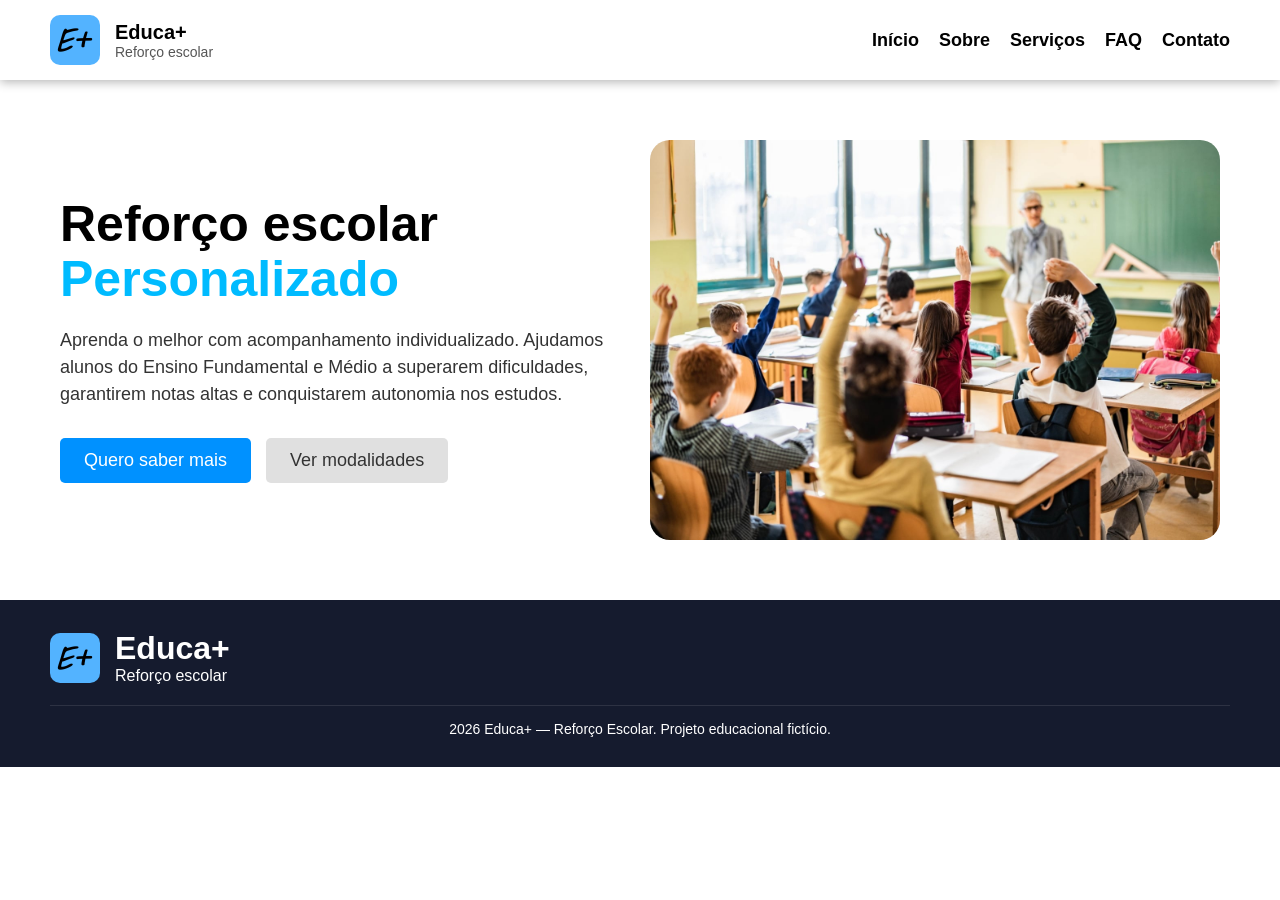
<file: index.html>
<!DOCTYPE html>
<html lang="pt-BR">
<head>
    <meta charset="UTF-8">
    <meta name="viewport" content="width=device-width, initial-scale=1.0">
    <title>Educa+ | Reforço Escolar</title>
    <link rel="stylesheet" href="css/style.css">
</head>

<body>
    
    <header>
        <div class="brand">
            <img height="50" width="50" src="assets/img/E+.png" style="border-radius:10px">
            <div class="brand-text">
                <h1 id="Titulo">Educa+</h1>
                <p id="subtitulo">Reforço escolar</p>
            </div>
        </div>

        <nav id="link">
            <a href="index.html">Início</a>
            <a href="sobre.html">Sobre</a>
            <a href="servicos.html">Serviços</a>
            <a href="faq.html">FAQ</a>
            <a href="contato.html">Contato</a>
        </nav>
    </header>

    <main>
        <section class="hero-section">
            <div class="hero-content">
                <h2 class="textoCentro">Reforço escolar</h2>
                <h2 class="textoCentro" id="personalizado">Personalizado</h2>

                <p id="paragrafo">
                    Aprenda o melhor com acompanhamento individualizado. Ajudamos alunos do Ensino Fundamental e 
                    Médio a superarem dificuldades, garantirem notas altas e conquistarem autonomia nos estudos.
                </p>

                <div class="buttons">
                    <a href="sobre.html">
                        <button type="button" class="botao1">Quero saber mais</button>
                    </a>
                    <a href="servicos.html">
                        <button type="button" class="botao2">Ver modalidades</button>
                    </a>
                </div>
            </div>

            <img class="imagemInicio" src="assets/img/supreme.jpg">
        </section>
    </main>

    <footer>
        <div class="footer-content">
            <img id="imagemfooter" height="50" width="50" src="assets/img/E+.png" style="border-radius:10px">
            <div>
                <h1 id="textofooter1">Educa+</h1>
                <p id="textofooter2">Reforço escolar</p>
            </div>
        </div>

        <p class="footer-copyright">2026 Educa+ — Reforço Escolar. Projeto educacional fictício.</p>
    </footer>

</body>
</html>
</file>
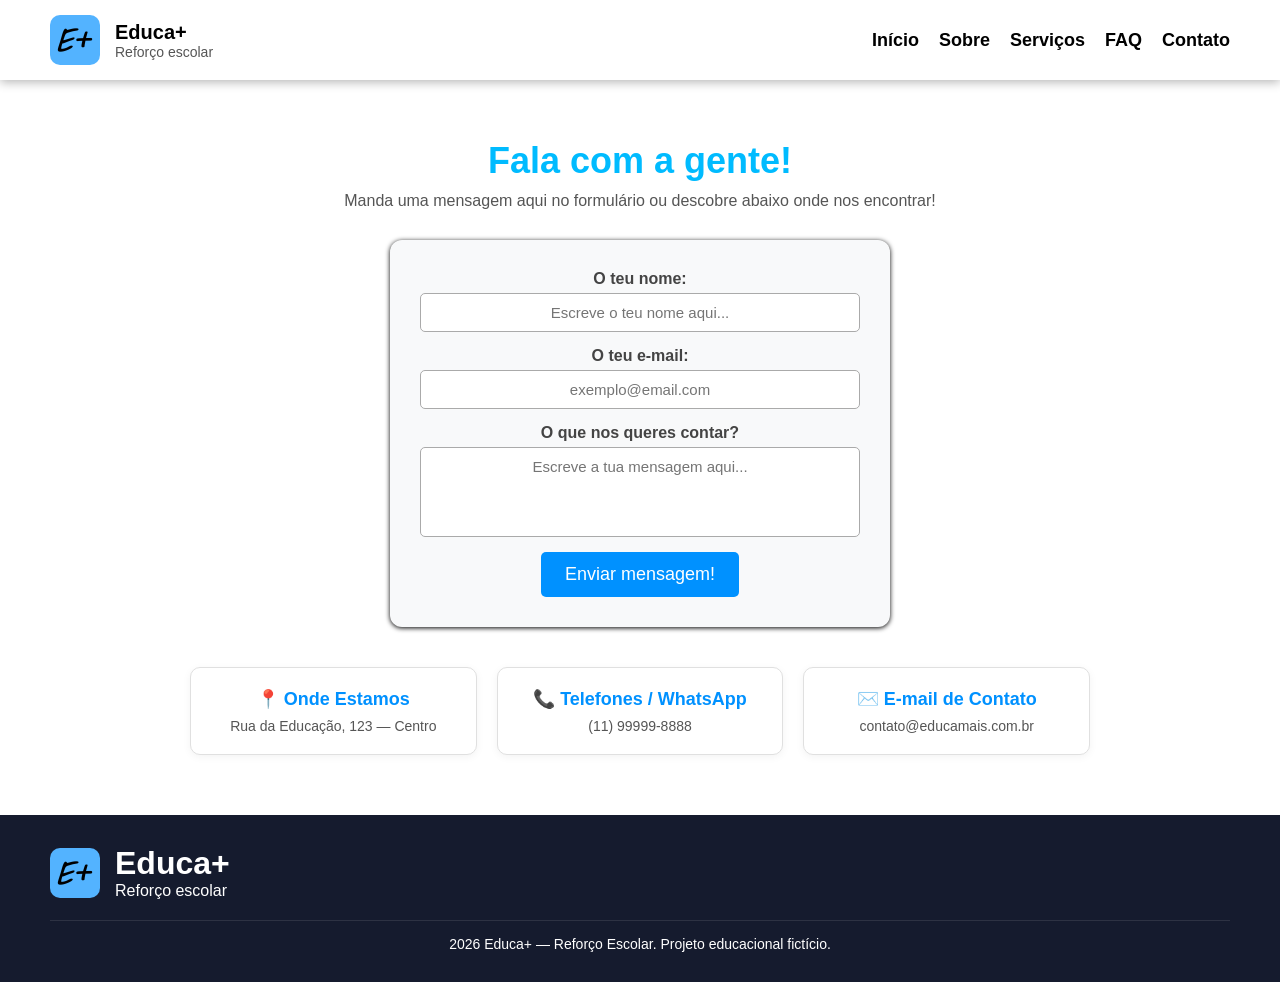
<file: contato.html>
<!DOCTYPE html>
<html lang="pt-BR">
<head>
    <meta charset="UTF-8">
    <meta name="viewport" content="width=device-width, initial-scale=1.0">
    <title>Educa+ | Fale Conosco</title>
    <link rel="stylesheet" href="css/style.css">
</head>
<body>
    <script src="js/script.js"></script>
    
    <header>
        <div class="brand">
            <img height="50" width="50" src="assets/img/E+.png" style="border-radius:10px">
            <div class="brand-text">
                <h1>Educa+</h1>
                <p>Reforço escolar</p>
            </div>
        </div>

        <nav id="link">
            <a href="index.html">Início</a>
            <a href="sobre.html">Sobre</a>
            <a href="servicos.html">Serviços</a>
            <a href="faq.html">FAQ</a>
            <a href="contato.html">Contato</a>
        </nav>
    </header>

    <main class="main-contato">
        <section class="contato-header">
            <h2>Fala com a gente!</h2>
            <p>Manda uma mensagem aqui no formulário ou descobre abaixo onde nos encontrar!</p>
        </section>

        <section class="contato-box">
            <form action="#" method="post">
                <div class="form-group">
                    <label for="nome">O teu nome:</label>
                    <input type="text" id="nome" class="inputs" name="nome" required placeholder="Escreve o teu nome aqui...">
                </div>

                <div class="form-group">
                    <label for="email">O teu e-mail:</label>
                    <input type="email" id="email" class="inputs" name="email" required placeholder="exemplo@email.com">
                </div>

                <div class="form-group">
                    <label for="mensagem">O que nos queres contar?</label>
                    <textarea id="mensagem" name="mensagem" class="inputs" rows="4" required placeholder="Escreve a tua mensagem aqui..."></textarea>
                </div>

                <button type="submit" class="botao1 btn-simples" onclick="logs()">Enviar mensagem!</button>
            </form>
        </section>

        <section class="info-grid">
            <div class="info-card">
                <h3>📍 Onde Estamos</h3>
                <p>Rua da Educação, 123 — Centro</p>
            </div>
            <div class="info-card">
                <h3>📞 Telefones / WhatsApp</h3>
                <p>(11) 99999-8888</p>
            </div>
            <div class="info-card">
                <h3>✉️ E-mail de Contato</h3>
                <p>contato@educamais.com.br</p>
            </div>
        </section>
    </main>

    <footer>
        <div class="footer-content">
            <img height="50" width="50" src="assets/img/E+.png" alt="Logotipo da Educa+" style="border-radius:10px">
            <div>
                <h1>Educa+</h1>
                <p>Reforço escolar</p>
            </div>
        </div>
        <p class="footer-copyright">2026 Educa+ — Reforço Escolar. Projeto educacional fictício.</p>
    </footer>

</body>
</html>
</file>
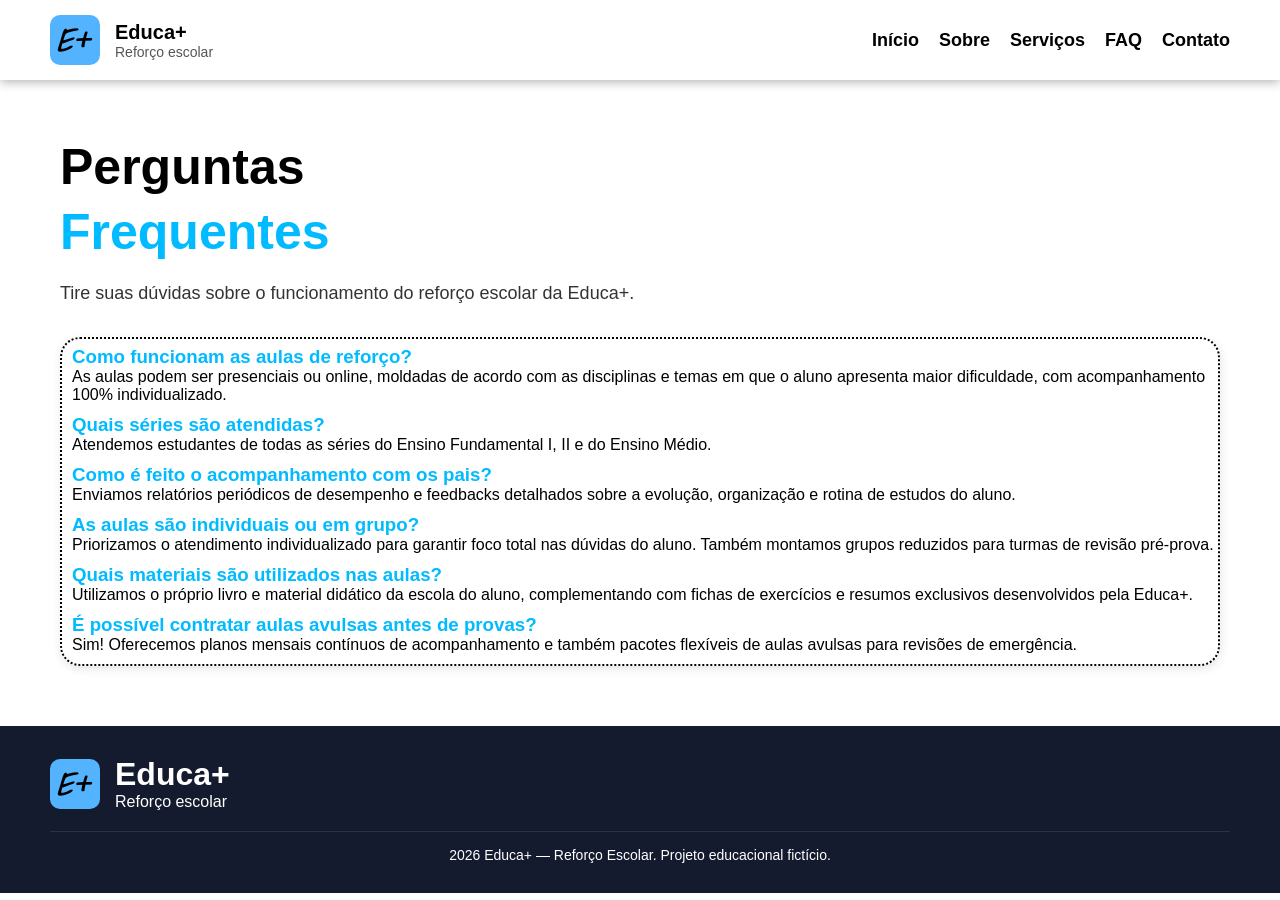
<file: faq.html>
<!DOCTYPE html>
<html lang="pt-BR">
<head>
    <meta charset="UTF-8">
    <meta name="viewport" content="width=device-width, initial-scale=1.0">
    <title>Educa+ | Perguntas Frequentes</title>
    <link rel="stylesheet" href="css/style.css">
</head>
<body>

    <header>
        <div class="brand">
            <img height="50" width="50" src="assets/img/E+.png" alt="Logotipo da Educa+" style="border-radius:10px">
            <div class="brand-text">
                <h1>Educa+</h1>
                <p>Reforço escolar</p>
            </div>
        </div>

        <nav id="link">
            <a href="index.html">Início</a>
            <a href="sobre.html">Sobre</a>
            <a href="servicos.html">Serviços</a>
            <a href="faq.html">FAQ</a>
            <a href="contato.html">Contato</a>
        </nav>
    </header>

    <main>
        <section>
            <h2 class="textoCentro" style="margin-bottom: 10px;">Perguntas</h2>
            <h2 class="textoCentro" id="personalizado">Frequentes</h2>
            <p id="paragrafo">Tire suas dúvidas sobre o funcionamento do reforço escolar da Educa+.</p>
        </section>

        <section class="faq-container">
            <div class="faq-item">
                <h3>Como funcionam as aulas de reforço?</h3>
                <p>As aulas podem ser presenciais ou online, moldadas de acordo com as disciplinas e temas em que o aluno apresenta maior dificuldade, com acompanhamento 100% individualizado.</p>
            </div>
            <div class="faq-item">
                <h3>Quais séries são atendidas?</h3>
                <p>Atendemos estudantes de todas as séries do Ensino Fundamental I, II e do Ensino Médio.</p>
            </div>
            <div class="faq-item">
                <h3>Como é feito o acompanhamento com os pais?</h3>
                <p>Enviamos relatórios periódicos de desempenho e feedbacks detalhados sobre a evolução, organização e rotina de estudos do aluno.</p>
            </div>
            <div class="faq-item">
                <h3>As aulas são individuais ou em grupo?</h3>
                <p>Priorizamos o atendimento individualizado para garantir foco total nas dúvidas do aluno. Também montamos grupos reduzidos para turmas de revisão pré-prova.</p>
            </div>
            <div class="faq-item">
                <h3>Quais materiais são utilizados nas aulas?</h3>
                <p>Utilizamos o próprio livro e material didático da escola do aluno, complementando com fichas de exercícios e resumos exclusivos desenvolvidos pela Educa+.</p>
            </div>
            <div class="faq-item">
                <h3>É possível contratar aulas avulsas antes de provas?</h3>
                <p>Sim! Oferecemos planos mensais contínuos de acompanhamento e também pacotes flexíveis de aulas avulsas para revisões de emergência.</p>
            </div>
        </section>
    </main>

    <footer>
        <div class="footer-content">
            <img height="50" width="50" src="assets/img/E+.png" alt="Logotipo da Educa+" style="border-radius:10px">
            <div>
                <h1>Educa+</h1>
                <p>Reforço escolar</p>
            </div>
        </div>
        <p class="footer-copyright">2026 Educa+ — Reforço Escolar. Projeto educacional fictício.</p>
    </footer>

</body>
</html>
</file>
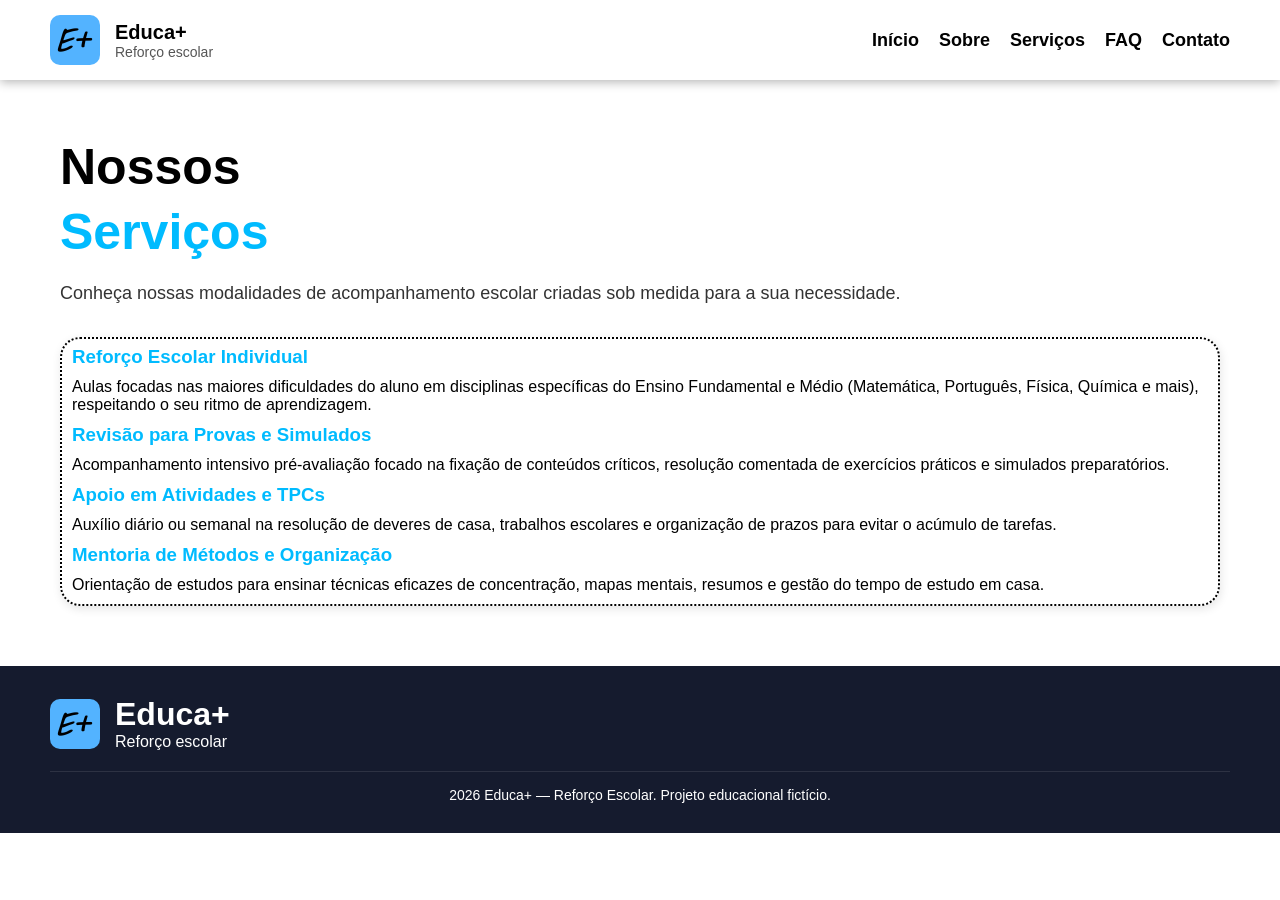
<file: servicos.html>
<!DOCTYPE html>
<html lang="pt-BR">
<head>
    <meta charset="UTF-8">
    <meta name="viewport" content="width=device-width, initial-scale=1.0">
    <title>Educa+ | Nossos Serviços</title>
    <link rel="stylesheet" href="css/style.css">
</head>
<body>

    <header>
        <div class="brand">
            <img height="50" width="50" src="assets/img/E+.png" alt="Logotipo da Educa+" style="border-radius:10px">
            <div class="brand-text">
                <h1>Educa+</h1>
                <p>Reforço escolar</p>
            </div>
        </div>

        <nav id="link">
            <a href="index.html">Início</a>
            <a href="sobre.html">Sobre</a>
            <a href="servicos.html">Serviços</a>
            <a href="faq.html">FAQ</a>
            <a href="contato.html">Contato</a>
        </nav>
    </header>

    <main>
        <section>
            <h2 class="textoCentro" style="margin-bottom: 10px;">Nossos</h2>
            <h2 class="textoCentro" id="personalizado">Serviços</h2>
            <p id="paragrafo">Conheça nossas modalidades de acompanhamento escolar criadas sob medida para a sua necessidade.</p>
        </section>

        <section class="cards-grid">
            <div class="card">
                <h3>Reforço Escolar Individual</h3>
                <p>Aulas focadas nas maiores dificuldades do aluno em disciplinas específicas do Ensino Fundamental e Médio (Matemática, Português, Física, Química e mais), respeitando o seu ritmo de aprendizagem.</p>
            </div>
            <div class="card">
                <h3>Revisão para Provas e Simulados</h3>
                <p>Acompanhamento intensivo pré-avaliação focado na fixação de conteúdos críticos, resolução comentada de exercícios práticos e simulados preparatórios.</p>
            </div>
            <div class="card">
                <h3>Apoio em Atividades e TPCs</h3>
                <p>Auxílio diário ou semanal na resolução de deveres de casa, trabalhos escolares e organização de prazos para evitar o acúmulo de tarefas.</p>
            </div>
            <div class="card">
                <h3>Mentoria de Métodos e Organização</h3>
                <p>Orientação de estudos para ensinar técnicas eficazes de concentração, mapas mentais, resumos e gestão do tempo de estudo em casa.</p>
            </div>
        </section>
    </main>

    <footer>
        <div class="footer-content">
            <img height="50" width="50" src="assets/img/E+.png" alt="Logotipo da Educa+" style="border-radius:10px">
            <div>
                <h1>Educa+</h1>
                <p>Reforço escolar</p>
            </div>
        </div>
        <p class="footer-copyright">2026 Educa+ — Reforço Escolar. Projeto educacional fictício.</p>
    </footer>

</body>
</html>
</file>
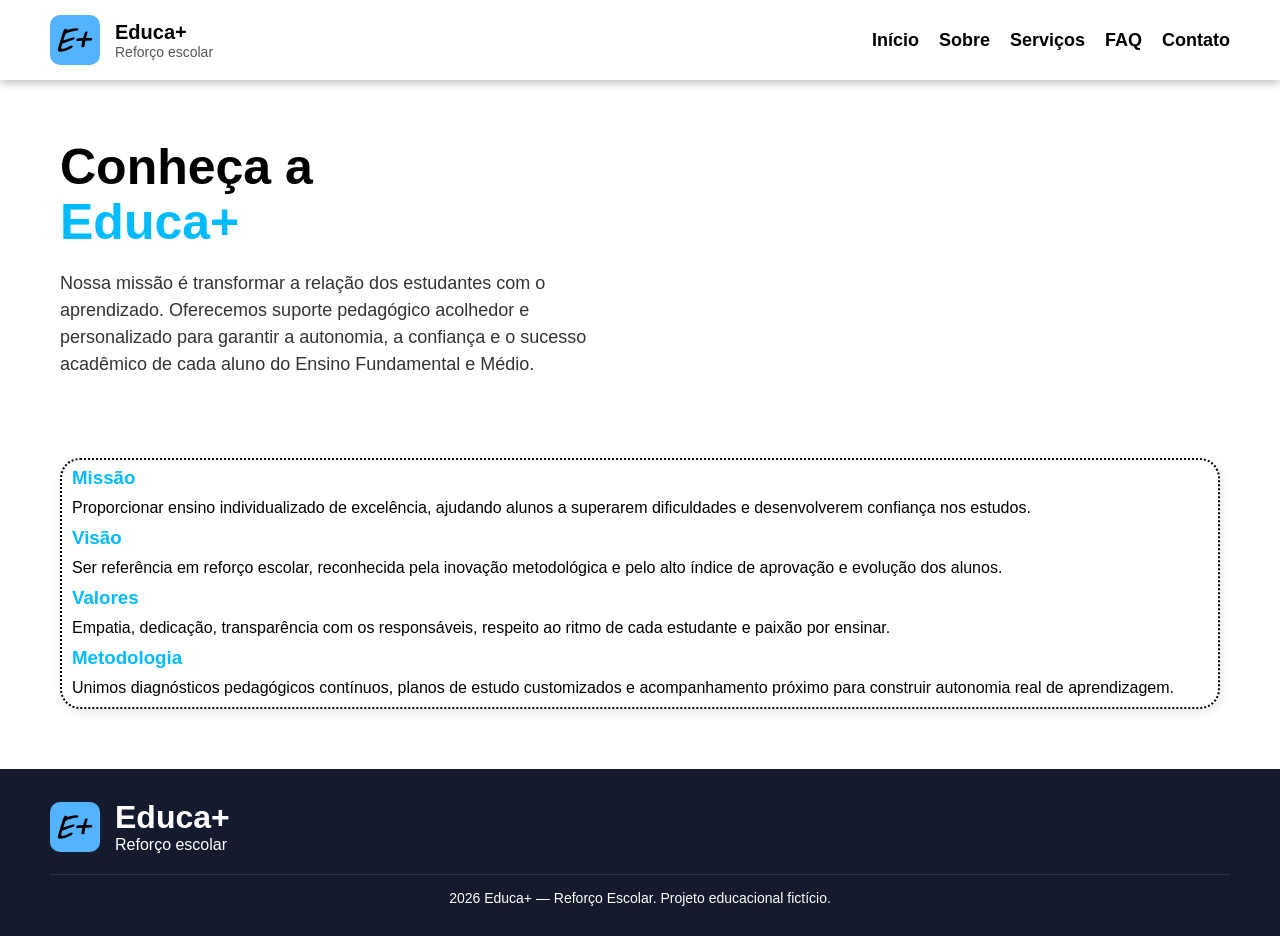
<file: sobre.html>
<!DOCTYPE html>
<html lang="pt-BR">
<head>
    <meta charset="UTF-8">
    <meta name="viewport" content="width=device-width, initial-scale=1.0">
    <title>Educa+ | Sobre Nós</title>
    <link rel="stylesheet" href="css/style.css">
</head>
<body>

    <header>
        <div class="brand">
            <img height="50" width="50" src="assets/img/E+.png" alt="Logotipo da Educa+" style="border-radius:10px">
            <div class="brand-text">
                <h1>Educa+</h1>
                <p>Reforço escolar</p>
            </div>
        </div>

        <nav id="link">
            <a href="index.html">Início</a>
            <a href="sobre.html">Sobre</a>
            <a href="servicos.html">Serviços</a>
            <a href="faq.html">FAQ</a>
            <a href="contato.html">Contato</a>
        </nav>
    </header>

    <main>
        <section class="hero-section">
            <div class="hero-content">
                <h2 class="textoCentro">Conheça a</h2>
                <h2 class="textoCentro" id="personalizado">Educa+</h2>
                <p id="paragrafo">
                    Nossa missão é transformar a relação dos estudantes com o aprendizado. Oferecemos suporte pedagógico acolhedor e personalizado para garantir a autonomia, a confiança e o sucesso acadêmico de cada aluno do Ensino Fundamental e Médio.
                </p>
            </div>
        </section>

        <section class="cards-grid" style="margin-top: 50px;">
            <div class="card">
                <h3>Missão</h3>
                <p>Proporcionar ensino individualizado de excelência, ajudando alunos a superarem dificuldades e desenvolverem confiança nos estudos.</p>
            </div>
            <div class="card">
                <h3>Visão</h3>
                <p>Ser referência em reforço escolar, reconhecida pela inovação metodológica e pelo alto índice de aprovação e evolução dos alunos.</p>
            </div>
            <div class="card">
                <h3>Valores</h3>
                <p>Empatia, dedicação, transparência com os responsáveis, respeito ao ritmo de cada estudante e paixão por ensinar.</p>
            </div>
            <div class="card">
                <h3>Metodologia</h3>
                <p>Unimos diagnósticos pedagógicos contínuos, planos de estudo customizados e acompanhamento próximo para construir autonomia real de aprendizagem.</p>
            </div>
        </section>
    </main>

    <footer>
        <div class="footer-content">
            <img height="50" width="50" src="assets/img/E+.png" alt="Logotipo da Educa+" style="border-radius:10px">
            <div>
                <h1>Educa+</h1>
                <p>Reforço escolar</p>
            </div>
        </div>
        <p class="footer-copyright">2026 Educa+ — Reforço Escolar. Projeto educacional fictício.</p>
    </footer>

</body>
</html>
</file>
<file: css/style.css>
* {
    margin: 0;
    padding: 0;
    box-sizing: border-box;
}

body {
    font-family: Arial, sans-serif;
    overflow-x: hidden;
    margin: 0;
    padding: 0;
    width: 100%;
}

header {
    background-color: #ffffff;
    box-shadow: 0px 2px 10px rgba(0, 0, 0, 0.3);
    position: sticky;
    top: 0;
    z-index: 1000;
    height: 80px;
    display: flex;
    align-items: center;
    justify-content: space-between;
    padding: 0 50px;
}

.brand {
    display: flex;
    align-items: center;
    gap: 15px;
}

.brand-text h1 {
    font-size: 20px;
    color: black;
}

.brand-text p {
    font-size: 14px;
    color: #555;
}

#link {
    display: flex;
    gap: 20px;
    font-size: 18px;
}

#link a {
    color: black;
    text-decoration: none;
    font-weight: bold;
    transition: all 0.5s;
}

#link a:hover {
    color: rgb(0, 145, 255);
    transform: scale(1.1);
}

main {
    max-width: 1200px;
    margin: 0 auto;
    padding: 60px 20px;
}

.hero-section {
    display: flex;
    align-items: center;
    justify-content: space-between;
    gap: 40px;
}

.hero-content {
    max-width: 550px;
}

.textoCentro {
    text-align: left;
    font-size: 50px;
    line-height: 1.1;
}

#personalizado {
    color: rgb(0, 187, 255);
    margin-bottom: 20px;
}

#paragrafo {
    text-align: left;
    font-size: 18px;
    line-height: 1.5;
    color: #333;
    margin-bottom: 30px;
}

.buttons {
    display: flex;
    gap: 15px;
}

.botao1, .botao2 {
    font-size: 18px;
    padding: 12px 24px;
    border-radius: 5px;
    cursor: pointer;
    border: none;
    transition: all 1s;
}

.botao1 {
    background-color: rgb(0, 145, 255);
    color: white;
}

.botao1:hover {
    background-color: #4fa7ff;
    transform: scale(1.05);
}

.botao2 {
    background-color: #e0e0e0;
    color: #333;
}

.botao2:hover {
    background-color: #4f87ff;
    transform: scale(1.05);
    color: white;
}

.imagemInicio {
    width: 600px;
    height: 400px;
    border-radius: 20px;
}

.card h3 {
    text-align: left;
    color: rgb(0, 187, 255);
    padding-bottom: 10px;
}

.card p {
    width: auto;
    text-align: left;
    padding-bottom: 10px;
}

.faq-item h3 {
    color: rgb(0, 187, 255);
}

.faq-item p {
    width: auto;
    text-align: left;
    padding-bottom: 10px;
}

footer {
    background-color: hsl(224, 38%, 13%);
    color: white;
    padding: 30px 50px;
}

.footer-content {
    display: flex;
    align-items: center;
    gap: 15px;
    margin-bottom: 20px;
}

.footer-copyright {
    text-align: center;
    border-top: 1px solid rgba(255, 255, 255, 0.1);
    padding-top: 15px;
    font-size: 14px;
}

.main-contato {
    text-align: center;
}

.contato-header {
    text-align: center;
    margin-bottom: 30px;
}

.contato-header h2 {
    font-size: 36px;
    color: rgb(0, 187, 255);
    margin-bottom: 10px;
    text-align: center;
}

.contato-header p {
    font-size: 16px;
    color: #555;
    text-align: center;
}

.contato-box {
    max-width: 500px;
    margin: 0 auto 40px auto;
    background-color: #f8f9fa;
    box-shadow: 0px 1px 5px;
    padding: 30px;
    border-radius: 12px;
    text-align: center;
}

.form-group {
    display: flex;
    flex-direction: column;
    align-items: center;
    margin-bottom: 15px;
}

.form-group label {
    font-size: 16px;
    font-weight: bold;
    color: #444;
    margin-bottom: 5px;
    text-align: center;
}

.inputs,
textarea.inputs {
    width: 100%;
    padding: 10px;
    border: 1px solid #aaa;
    border-radius: 5px;
    font-size: 15px;
    font-family: inherit;
    background-color: #fff;
    text-align: center;
}

textarea.inputs {
    resize: none;
}

#btn-simples {
    width: 100%;
    margin-top: 10px;
}

.info-grid {
    display: flex;
    gap: 20px;
    justify-content: center;
    max-width: 900px;
    margin: 0 auto;
}

.info-card {
    flex: 1;
    background-color: #ffffff;
    border: 1px solid #e0e0e0;
    border-radius: 10px;
    padding: 20px;
    text-align: center;
    box-shadow: 0 2px 8px rgba(0,0,0,0.05);
    transition: all 1s;
}

.info-card h3 {
    font-size: 18px;
    color: rgb(0, 145, 255);
    margin-bottom: 8px;
    text-align: center;
}

.info-card p {
    font-size: 14px;
    color: #555;
    text-align: center;
}

.cards-grid,
.faq-container {
    padding-left: 10px;
    padding-top: 7px;
    border-radius: 20px;
    box-shadow: 1px 3px 10px rgba(0, 0, 0, 0.1);
    border-width: 2px;
    border-style:dotted;
    border-color: black;
}

.info-card:hover {
    transform: scale(1.1);
    cursor: pointer;
}

@media (max-width: 979px) {
    header {
        width: 100%;
        max-width: 100%;
        height: auto;
        position: relative;
        display: flex;
        flex-direction: column;
        align-items: center;
        justify-content: center;
        background-color: #ffffff;
        padding: 15px 0;
        box-sizing: border-box;
        box-shadow: 0px 2px 5px rgba(0,0,0,0.1);
    }

    footer {
        width: 100%;
        padding: 30px 20px;
        box-sizing: border-box;
    }

    nav,
    .menu {
        width: 100%;
        height: auto;
        background: transparent;
        box-shadow: none;
    }

    .hero-section {
        display: flex;
        flex-direction: column-reverse;
        width: 100%;
        padding: 0 20px;
        margin: 0 auto;
    }

    .hero-content {
        display: flex;
        flex-direction: column;
        margin: 0 auto;
        width: 100%;
        text-align: center;
    }

    .card h3 {
        text-align: center;
    }

    .card p {
        text-align: center;
    }

    .faq-item h3 {
        text-align: center;
    }

    .faq-item p {
        text-align: center;
    }

    .hero-content p {
        margin: 0 auto;
    }

    .hero-content h2,
    .hero-content h1 {
        font-size: 24px;
        word-break: break-word;
        text-align: center;
    }

    .imagemInicio {
        width: 100%;
        max-width: 400px;
        height: auto;
        margin: 0 auto;
    }

    .brand {
        position: static;
        right: auto;
        margin: 0 auto 10px auto;
        text-align: center;
    }

    #link {
        display: flex;
        flex-direction: column;
        align-items: center;
        gap: 10px;
        width: 100%;
        height: auto;
        padding: 0;
        margin: 0;
        font-size: 14px;
        background: transparent;
        box-shadow: none;
    }

    .textoCentro {
        text-align: center;
    }

    #paragrafo {
        width: 100%;
        max-width: 350px;
        margin: 0 auto 15px auto;
    }

    .buttons {
        display: flex;
        justify-content: center;
        align-items: center;
        gap: 15px;
        width: 100%;
        margin: 0 auto;
    }

    .contato-box {
        width: 100%;
    }

    .info-grid {
        flex-direction: column;
    }
}
</file>
